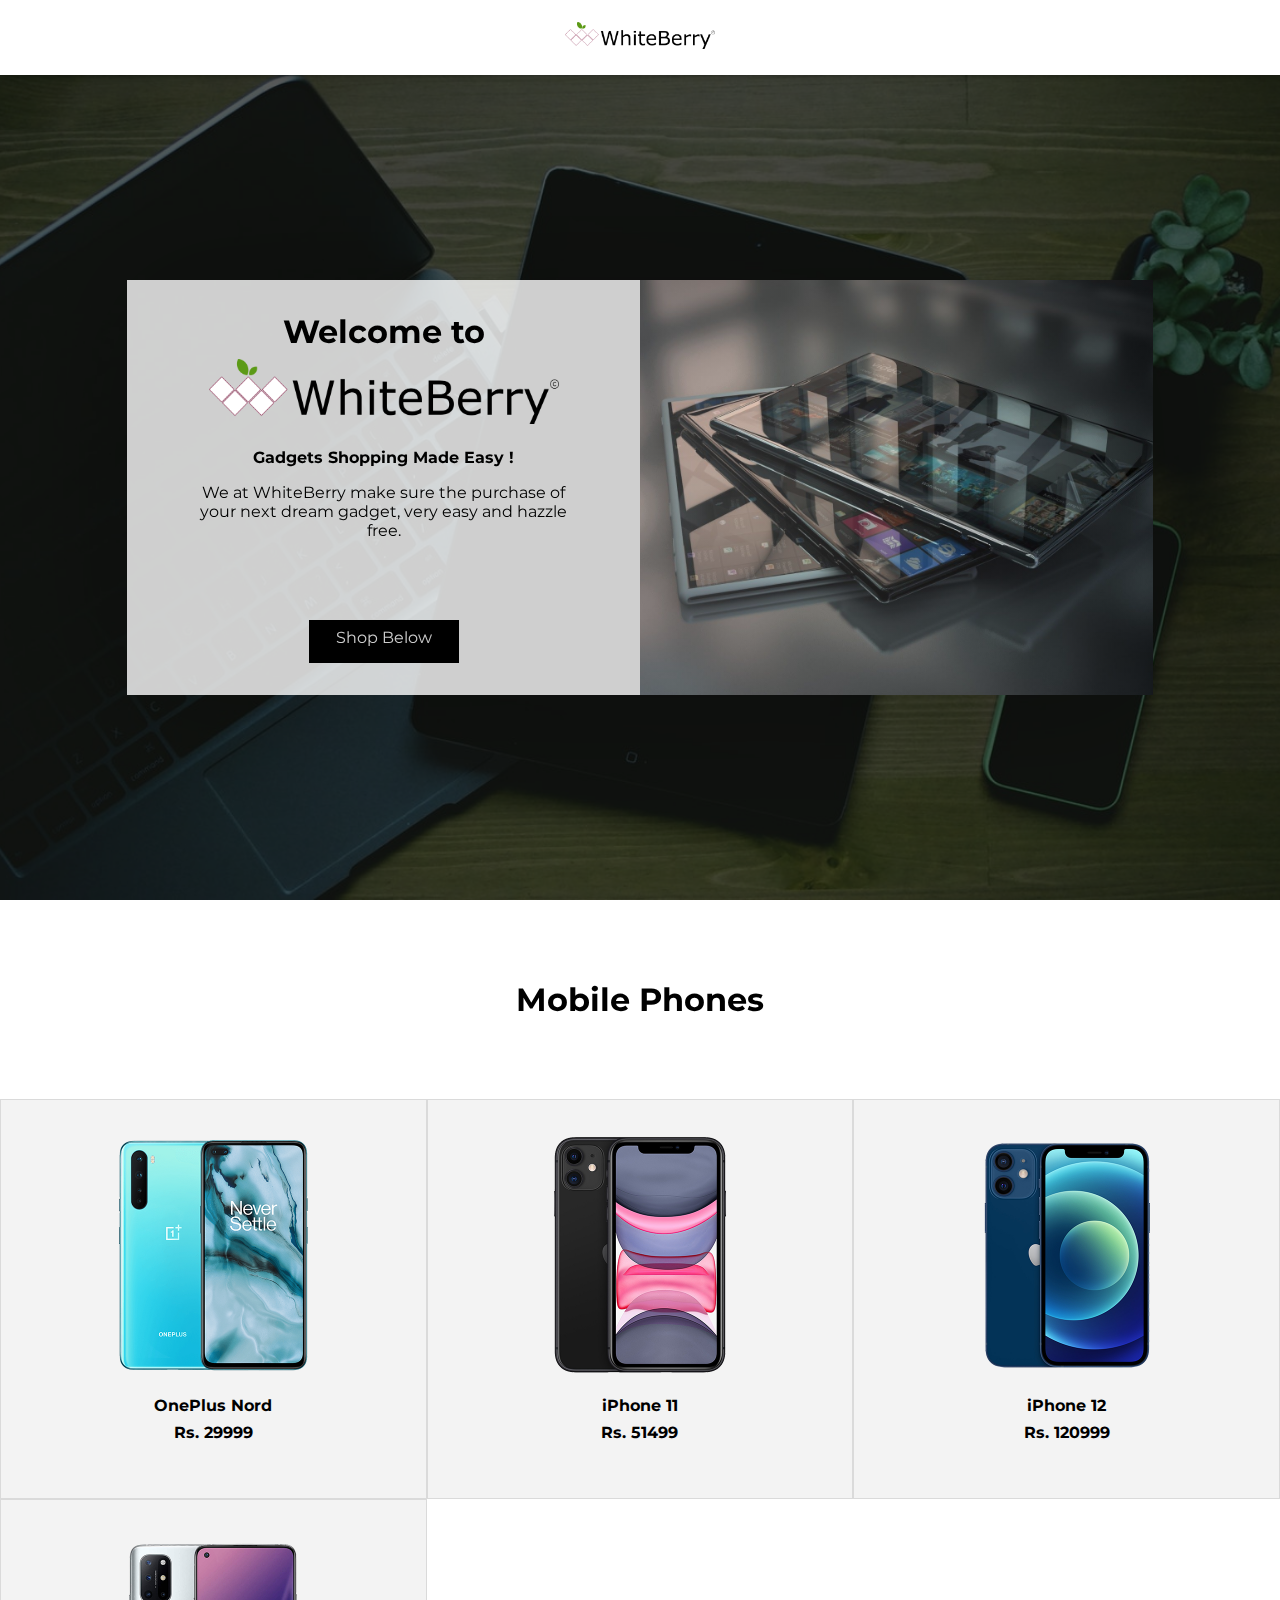
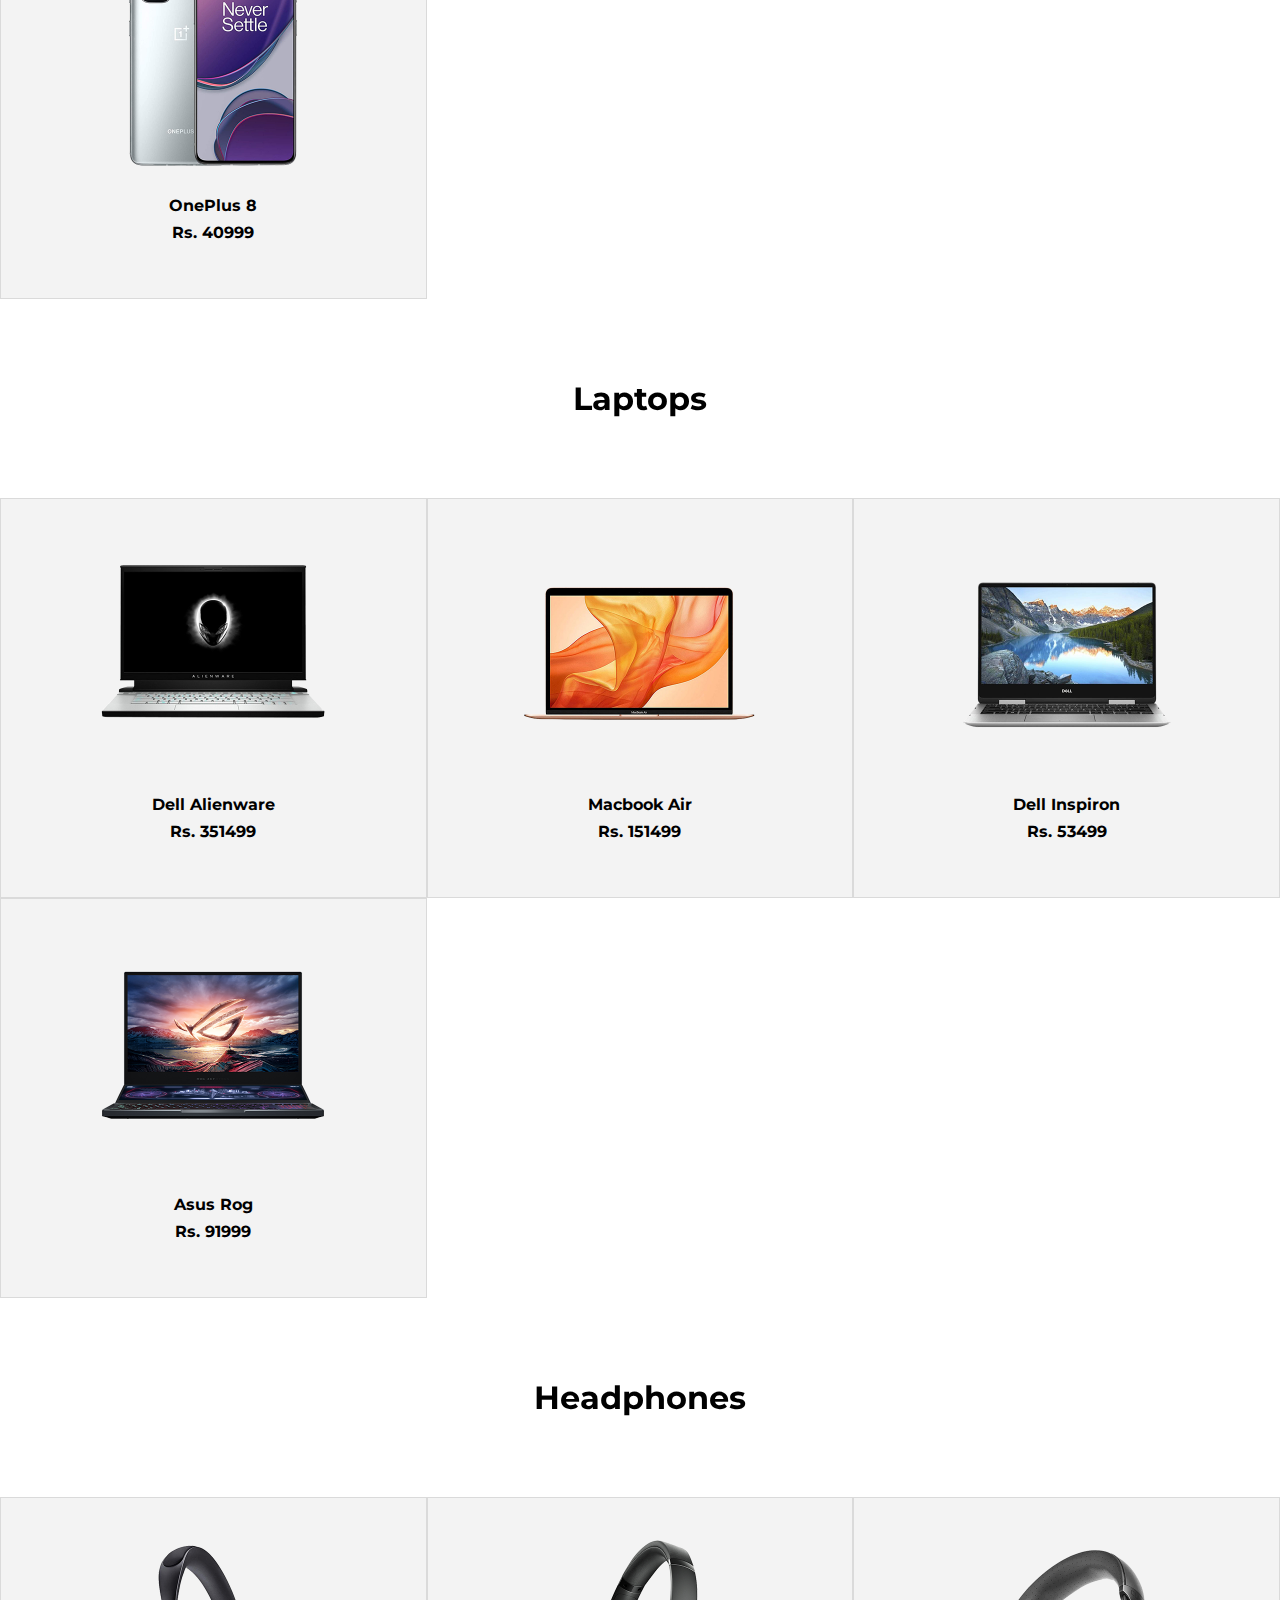
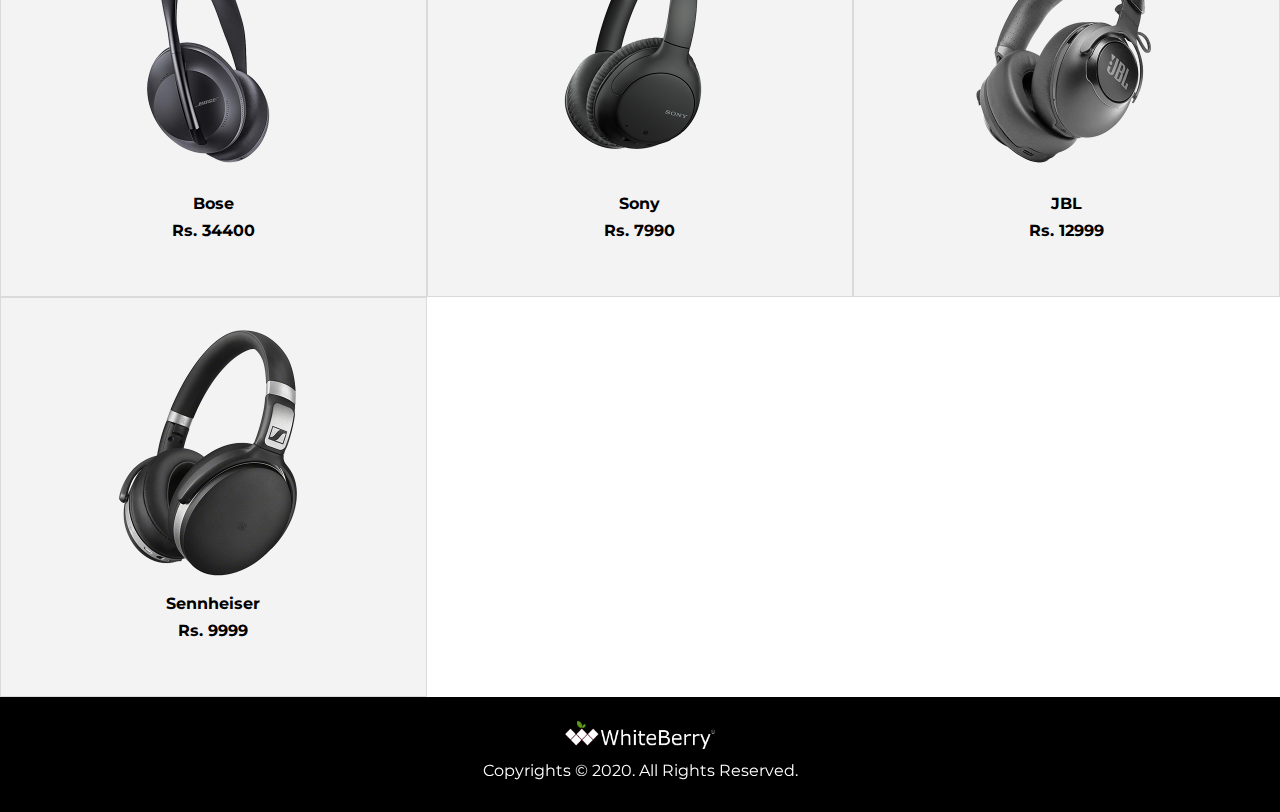
<file: index.html>
<!DOCTYPE html>
<html lang="en">
<head>
    <meta charset="UTF-8">
    <meta name="viewport" content="width=device-width, initial-scale=1.0">
    <title>WhiteBerry | Modern PWA</title>
    <link rel="shortcut icon" href="./assets/manifest/whiteberry192x192.png" type="image/png">
    <!-- line icons -->
    <link href="https://cdn.lineicons.com/2.0/LineIcons.css" rel="stylesheet">
    <!-- custom css -->
    <link rel="stylesheet" href="./css/style.css">
    <!-- manifest -->
    <meta name="theme-color" content="#000000">
    <link rel="manifest" href="./manifest.json">
    <link rel="apple-touch-icon" href="./assets/manifest/whiteberry192x192.png">
    <meta name="apple-mobile-web-app-status-bar" content="#000000">
</head>
<body>

    <!-- header -->
    <header>
        <div class="menu-btn">
            <button>
                <i class="lni lni-menu"></i>
            </button>
        </div>
        <div class="logo">
            <a href="./index.html">
                <img src="./assets/whiteBerryPWA.png" alt="whiteberry-logo">
            </a>
        </div>
        <div class="cart">
            <button class="cart-btn">
                <i class="lni lni-cart"></i>
            </button>
            <div class="cart-notifier">
                <div></div>
            </div>
        </div>
    </header>
    <!-- header end -->

    <!-- side menu -->
    <div class="side-menu">
        <div class="side-menu-content">
            <ul class="nav-list">
                <div class="nav-item">
                    <a href="/"><i class="lni lni-home"></i>Home</a>
                </div>
                <li class="nav-item">
                    <a href="/pages/about.html"><i class="lni lni-question-circle"></i>About</a>
                </li>
                <li class="nav-item">
                    <a href="/pages/faq.html"><i class="lni lni-quotation"></i>FAQs</a>
                </li>
            </ul>
        </div>
    </div>
    <!-- side menu end -->

    <!-- cart menu -->
    <div class="cart-menu">
        <div class="cart-section">
            <div class="close-cart">
                <i class="lni lni-close"></i>
            </div>
            <h3>Your Cart</h3>
            <ul class="cart-list">
                <!-- dynamic loading -->
            </ul>
            <div class="cart-total">
                <h3>Cart Total: Rs. <span>0</span></h3>
            </div>
            <button class="checkout-btn">
                Checkout
            </button>
        </div>
    </div>
    <!-- cart menu end -->

    <!-- main -->
    <main>

        <!-- jumbotron -->
        <div class="jumbotron">
            <div class="container">
                <div class="content">
                    <div class="content-left">
                        <h1>Welcome to <span> <img src="./assets/whiteBerryPWA.png" alt="whiteberry-logo"> </span> </h1>
                        <p class="tagline">Gadgets shopping made easy !</p>
                        <p class="description">We at WhiteBerry make sure the purchase of your next dream gadget, very easy and hazzle free.</p>
                        <div class="shop-cta">
                            <a href="#shop" class="shop-below-btn">
                                <span>Shop Below</span>
                                <i class="lni lni-chevron-down"></i>
                            </a>
                        </div>
                    </div>
                    <div class="content-right">
                        <!-- bg image -->
                    </div>
                </div>
            </div>
        </div>
        <!-- jumbotron end -->

        <!-- phone-section -->
        <div class="device-section phones-section" id="shop">
            <h1>Mobile Phones</h1>
            <ul class="device-list phones">
                <!-- dynamic loading -->
            </ul>
        </div>
        <!-- phone-section end -->

        <!-- laptop-section -->
        <div class="device-section laptops-section">
            <h1>Laptops</h1>
            <ul class="device-list laptops">
                <!-- dynamic loading -->
            </ul>
        </div>
        <!-- laptop-section end -->

        <!-- headphone-section -->
        <div class="device-section headphones-section">
            <h1>Headphones</h1>
            <ul class="device-list headphones">
                <!-- dynamic loading -->
            </ul>
        </div>
        <!-- headphone-section end -->

    </main>
    <!-- main end --> 

    <!-- footer -->
    <footer>
        <div class="container">
            <div class="content">
                <img src="./assets/whiteBerryPWAlight.png" alt="whiteberry-logo-light">
                <p>Copyrights &copy; 2020. All Rights Reserved.</p>
            </div>
        </div>
    </footer>
    <!-- footer end -->

    <!-- custom Js -->
    <script src="./js/storage.js"></script>
    <script src="./js/devices.js"></script>
    <script src="./js/ui.js"></script>
    <script src="./js/app.js"></script>
    <script>
        // service worker register
        // if( 'serviceWorker' in navigator ) {
        //     window.addEventListener('load', () => {
        //         navigator.serviceWorker.register('./serviceworker.js')
        //             .then((reg) => {
        //                 console.log("Service Worker: Registered", reg.scope)
        //             })
        //             .catch((err) => {
        //                 console.log("Service Worker: Failed!")
        //             })
        //     })
        // }

        // DOM elements
        const menuBtn = document.querySelector('.menu-btn button');
        const sideMenu = document.querySelector('.side-menu');

        // side menu functions
        const sideMenuHandler = (e) => {
            sideMenu.classList.toggle('open-menu');
            cartMenu.classList.remove('open-cart'); //cartMenu declared in app.js
        }

        const sideMenuEmptySpaceClose = (e) => {
            e.target.classList.contains('side-menu') && (
                sideMenu.classList.remove('open-menu')
            )
        }
        // side menu events
        menuBtn.addEventListener('click', sideMenuHandler);
        sideMenu.addEventListener('click', sideMenuEmptySpaceClose);
    </script>
</body>
</html>
</file>
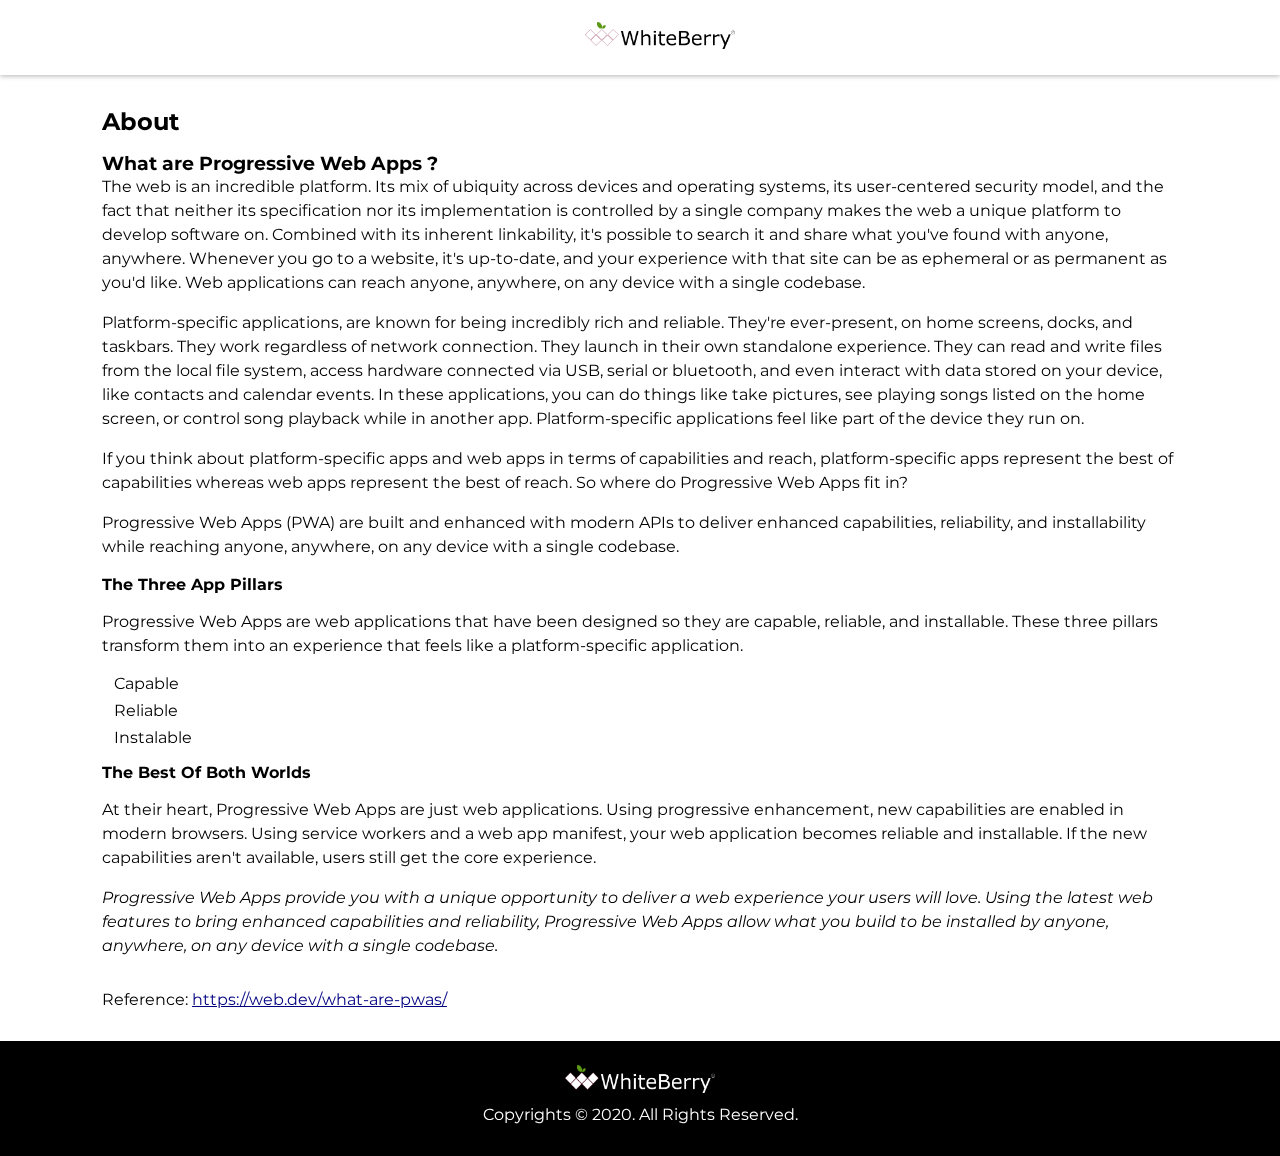
<file: pages/about.html>
<!DOCTYPE html>
<html lang="en">
<head>
    <meta charset="UTF-8">
    <meta name="viewport" content="width=device-width, initial-scale=1.0">
    <title>WhiteBerry | About</title>
    <link rel="shortcut icon" href="../assets/manifest/whiteberry192x192.png" type="image/png">
    <!-- line icons -->
    <link href="https://cdn.lineicons.com/2.0/LineIcons.css" rel="stylesheet">
    <!-- custom css -->
    <link rel="stylesheet" href="../css/style.css">
    <!-- manifest -->
    <meta name="theme-color" content="#000000">
    <link rel="manifest" href="../manifest.json">
    <link rel="apple-touch-icon" href="../assets/manifest/whiteberry192x192.png">
    <meta name="apple-mobile-web-app-status-bar" content="#000000">
</head>
<body>

    <!-- header -->
    <header>
        <div class="menu-btn">
            <button>
                <i class="lni lni-menu"></i>
            </button>
        </div>
        <div class="logo">
            <a href="../index.html">
                <img src="../assets/whiteBerryPWA.png" alt="whiteberry-logo">
            </a>
        </div>
        <div class="cart">
            <!-- empty -->
        </div>
    </header>
    <!-- header end -->

    <!-- side menu -->
    <div class="side-menu">
        <div class="side-menu-content">
            <ul class="nav-list">
                <div class="nav-item">
                    <a href="../index.html"><i class="lni lni-home"></i>Home</a>
                </div>
                <li class="nav-item">
                    <a href="./about.html"><i class="lni lni-question-circle"></i>About</a>
                </li>
                <li class="nav-item">
                    <a href="./faq.html"><i class="lni lni-quotation"></i>FAQs</a>
                </li>
            </ul>
        </div>
    </div>
    <!-- side menu end -->

    <!-- main -->
    <main>

        <!-- about section -->
        <div class="about">
            <div class="container">
                <h2>About</h2>
                <div class="content">
                    <h3>What are Progressive Web Apps ?</h3>
                    <div class="pwa">
                        <!-- data from pwainfo.json -->
                    </div>
                    <div class="reference">
                        <span>Reference: 
                            <a href="https://web.dev/what-are-pwas/" target="_blank">
                                https://web.dev/what-are-pwas/
                            </a>
                        </span>
                    </div>
                </div>
            </div>
        </div>
        <!-- about section end -->
        

    </main>
    <!-- main end --> 

    <!-- footer -->
    <footer>
        <div class="container">
            <div class="content">
                <img src="../assets/whiteBerryPWAlight.png" alt="whiteberry-logo-light">
                <p>Copyrights &copy; 2020. All Rights Reserved.</p>
            </div>
        </div>
    </footer>
    <!-- footer end -->

    <!-- custom Js -->
    <script src="../js/pwa.js"></script>
    <script>
        // service worker register
        // if( 'serviceWorker' in navigator ) {
        //     window.addEventListener('load', () => {
        //         navigator.serviceWorker.register('./serviceworker.js')
        //             .then((reg) => {
        //                 console.log("Service Worker: Registered", reg.scope)
        //             })
        //             .catch((err) => {
        //                 console.log("Service Worker: Failed!")
        //             })
        //     })
        // }

        // DOM elements
        const menuBtn = document.querySelector('.menu-btn button');
        const sideMenu = document.querySelector('.side-menu');

        // side menu functions
        const sideMenuHandler = (e) => {
            sideMenu.classList.toggle('open-menu');
        }

        const sideMenuEmptySpaceClose = (e) => {
            e.target.classList.contains('side-menu') && (
                sideMenu.classList.remove('open-menu')
            )
        }
        // side menu events
        menuBtn.addEventListener('click', sideMenuHandler);
        sideMenu.addEventListener('click', sideMenuEmptySpaceClose);
    </script>
</body>
</html>
</file>
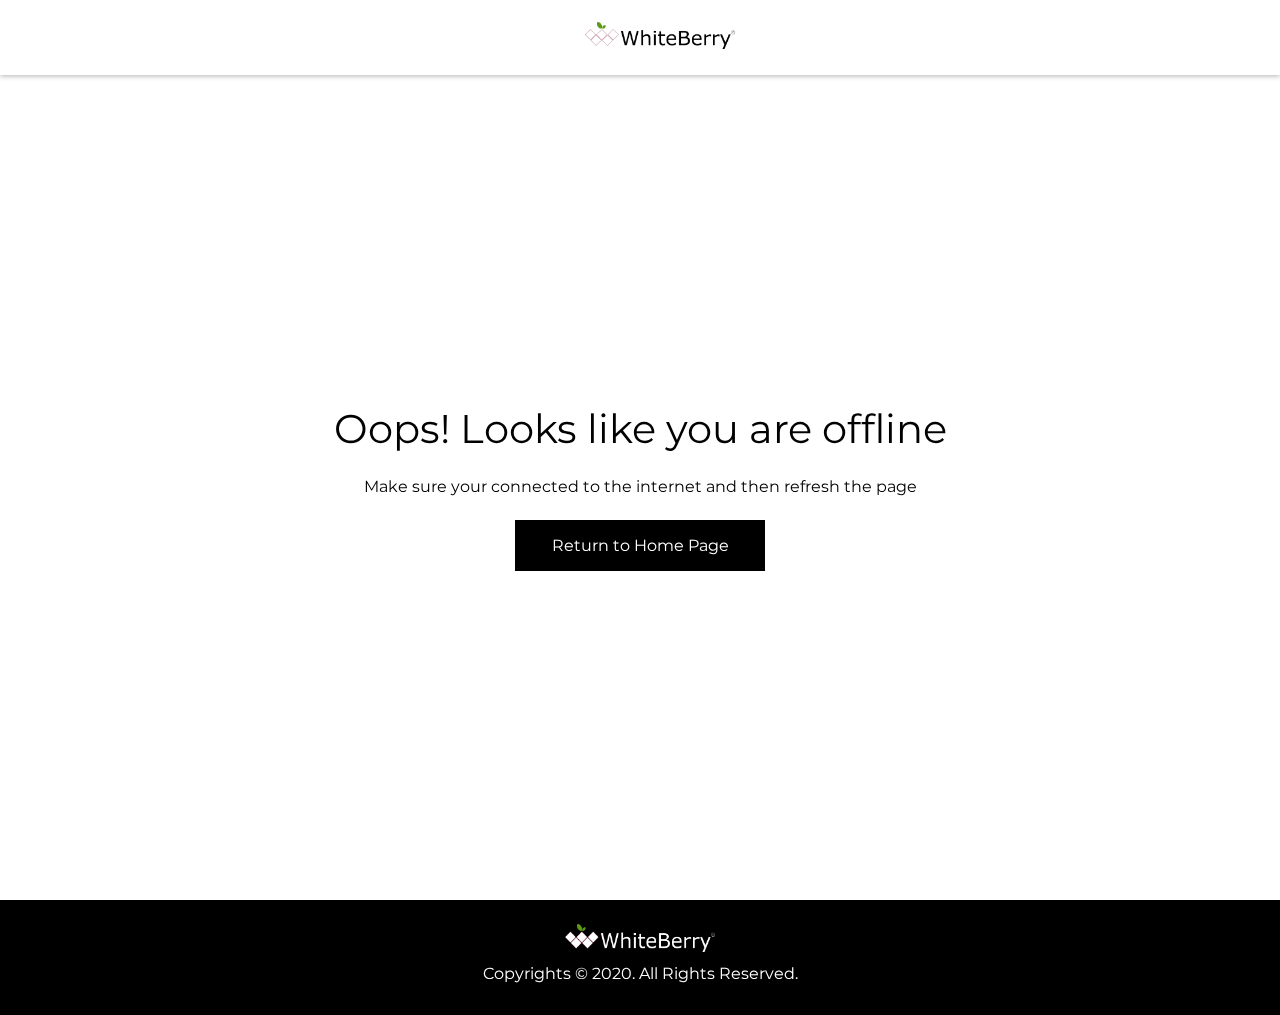
<file: pages/fallback.html>
<!DOCTYPE html>
<html lang="en">
<head>
    <meta charset="UTF-8">
    <meta name="viewport" content="width=device-width, initial-scale=1.0">
    <title>WhiteBerry | Offline</title>
    <link rel="shortcut icon" href="../assets/manifest/whiteberry192x192.png" type="image/png">
    <!-- line icons -->
    <link href="https://cdn.lineicons.com/2.0/LineIcons.css" rel="stylesheet">
    <!-- custom css -->
    <link rel="stylesheet" href="../css/style.css">
    <!-- manifest -->
    <meta name="theme-color" content="#000000">
    <link rel="manifest" href="../manifest.json">
    <link rel="apple-touch-icon" href="../assets/manifest/whiteberry192x192.png">
    <meta name="apple-mobile-web-app-status-bar" content="#000000">
</head>
<body>

    <!-- header -->
    <header>
        <div class="menu-btn">
            <button>
                <i class="lni lni-menu"></i>
            </button>
        </div>
        <div class="logo">
            <a href="./index.html">
                <img src="../assets/whiteBerryPWA.png" alt="whiteberry-logo">
            </a>
        </div>
        <div class="cart">
            <!-- empty -->
        </div>
    </header>
    <!-- header end -->

    <!-- side menu -->
    <div class="side-menu">
        <div class="side-menu-content">
            <ul class="nav-list">
                <div class="nav-item">
                    <a href="../index.html"><i class="lni lni-home"></i>Home</a>
                </div>
                <li class="nav-item">
                    <a href="./about.html"><i class="lni lni-question-circle"></i>About</a>
                </li>
                <li class="nav-item">
                    <a href="./faq.html"><i class="lni lni-quotation"></i>FAQs</a>
                </li>
            </ul>
        </div>
    </div>
    <!-- side menu end -->

    <!-- main -->
    <main>

        <!-- fallback section -->
        <div class="fallback">
            <div class="container">
                <div class="content">
                    <p>
                        Oops! Looks like you are offline
                    </p>
                    <p class="check-mes">Make sure your connected to the internet and then refresh the page</p>
                    <a href="../index.html">Return to Home Page</a>
                </div>
            </div>
        </div>
        <!-- fallback section end -->
        

    </main>
    <!-- main end --> 

    <!-- footer -->
    <footer>
        <div class="container">
            <div class="content">
                <img src="../assets/whiteBerryPWAlight.png" alt="whiteberry-logo-light">
                <p>Copyrights &copy; 2020. All Rights Reserved.</p>
            </div>
        </div>
    </footer>
    <!-- footer end -->

    <!-- custom Js -->
    <script>
        // service worker register
        if( 'serviceWorker' in navigator ) {
            window.addEventListener('load', () => {
                navigator.serviceWorker.register('../serviceworker.js')
                    .then((reg) => {
                        console.log("Service Worker: Registered", reg.scope)
                    })
                    .catch((err) => {
                        console.log("Service Worker: Failed!")
                    })
            })
        }

        // DOM elements
        const menuBtn = document.querySelector('.menu-btn button');
        const sideMenu = document.querySelector('.side-menu');

        // side menu functions
        const sideMenuHandler = (e) => {
            sideMenu.classList.toggle('open-menu');
        }

        const sideMenuEmptySpaceClose = (e) => {
            e.target.classList.contains('side-menu') && (
                sideMenu.classList.remove('open-menu')
            )
        }
        // side menu events
        menuBtn.addEventListener('click', sideMenuHandler);
        sideMenu.addEventListener('click', sideMenuEmptySpaceClose);
    </script>
</body>
</html>
</file>
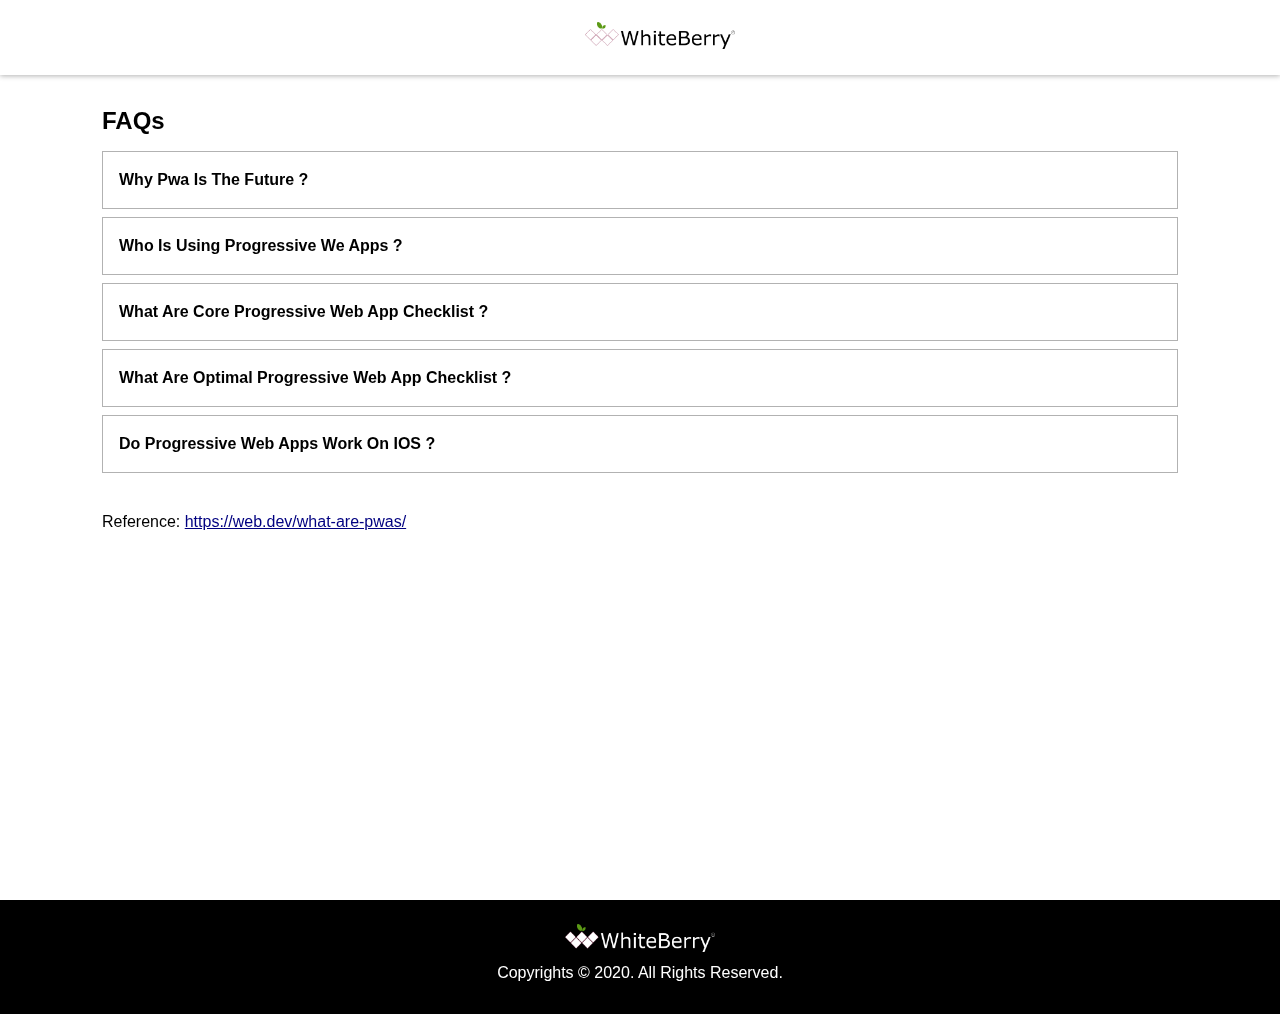
<file: pages/faq.html>
<!DOCTYPE html>
<html lang="en">
<head>
    <meta charset="UTF-8">
    <meta name="viewport" content="width=device-width, initial-scale=1.0">
    <title>WhiteBerry | FAQs</title>
    <link rel="shortcut icon" href="../assets/manifest/whiteberry192x192.png" type="image/png">
    <!-- line icons -->
    <link href="https://cdn.lineicons.com/2.0/LineIcons.css" rel="stylesheet">
    <!-- custom css -->
    <link rel="stylesheet" href="../css/style.css">
    <!-- manifest -->
    <meta name="theme-color" content="#000000">
    <link rel="manifest" href="../manifest.json">
    <link rel="apple-touch-icon" href="../assets/manifest/whiteberry192x192.png">
    <meta name="apple-mobile-web-app-status-bar" content="#000000">
</head>
<body>

    <!-- header -->
    <header>
        <div class="menu-btn">
            <button>
                <i class="lni lni-menu"></i>
            </button>
        </div>
        <div class="logo">
            <a href="../index.html">
                <img src="../assets/whiteBerryPWA.png" alt="whiteberry-logo">
            </a>
        </div>
        <div class="cart">
            <!-- empty -->
        </div>
    </header>
    <!-- header end -->

    <!-- side menu -->
    <div class="side-menu">
        <div class="side-menu-content">
            <ul class="nav-list">
                <div class="nav-item">
                    <a href="../index.html"><i class="lni lni-home"></i>Home</a>
                </div>
                <li class="nav-item">
                    <a href="./about.html"><i class="lni lni-question-circle"></i>About</a>
                </li>
                <li class="nav-item">
                    <a href="./faq.html"><i class="lni lni-quotation"></i>FAQs</a>
                </li>
            </ul>
        </div>
    </div>
    <!-- side menu end -->

    <!-- main -->
    <main>

        <!-- faq section -->
        <div class="faqs">
            <div class="container">
                <h2>FAQs</h2>
                <div class="faq-content">
                    <!-- data fro pwa.json  -->
                </div>
                <div class="reference">
                    <span>Reference: 
                        <a href="https://web.dev/what-are-pwas/" target="_blank">
                            https://web.dev/what-are-pwas/
                        </a>
                    </span>
                </div>
            </div>
        </div>
        <!-- faq section end -->
        
    </main>
    <!-- main end --> 

    <!-- footer -->
    <footer>
        <div class="container">
            <div class="content">
                <img src="../assets/whiteBerryPWAlight.png" alt="whiteberry-logo-light">
                <p>Copyrights &copy; 2020. All Rights Reserved.</p>
            </div>
        </div>
    </footer>
    <!-- footer end -->

    <!-- custom Js -->
    <script src="../js/pwa.js"></script>
    <script>
        // service worker register
        // if( 'serviceWorker' in navigator ) {
        //     window.addEventListener('load', () => {
        //         navigator.serviceWorker.register('./serviceworker.js')
        //             .then((reg) => {
        //                 console.log("Service Worker: Registered", reg.scope)
        //             })
        //             .catch((err) => {
        //                 console.log("Service Worker: Failed!")
        //             })
        //     })
        // }

        // DOM elements
        const menuBtn = document.querySelector('.menu-btn button');
        const sideMenu = document.querySelector('.side-menu');

        // side menu functions
        const sideMenuHandler = (e) => {
            sideMenu.classList.toggle('open-menu');
        }

        const sideMenuEmptySpaceClose = (e) => {
            e.target.classList.contains('side-menu') && (
                sideMenu.classList.remove('open-menu')
            )
        }
        // side menu events
        menuBtn.addEventListener('click', sideMenuHandler);
        sideMenu.addEventListener('click', sideMenuEmptySpaceClose);
    </script>
</body>
</html>
</file>
<file: css/style.css>
@import url("https://fonts.googleapis.com/css2?family=Montserrat:wght@400;700&display=swap");
* {
  padding: 0;
  margin: 0;
  -webkit-box-sizing: border-box;
          box-sizing: border-box;
  font-family: 'Montserrat', sans-serif;
  outline: none;
}

li {
  list-style-type: none;
}

a {
  text-decoration: none;
  color: inherit;
}

.container {
  max-width: 1140px;
  margin: 0 auto;
  width: 100%;
}

header {
  height: 75px;
  background: #ffffff;
  display: -webkit-box;
  display: -ms-flexbox;
  display: flex;
  -webkit-box-pack: justify;
      -ms-flex-pack: justify;
          justify-content: space-between;
  -webkit-box-align: center;
      -ms-flex-align: center;
          align-items: center;
  padding: 0 1rem;
  -webkit-box-shadow: 0 1px 5px rgba(0, 0, 0, 0.3);
          box-shadow: 0 1px 5px rgba(0, 0, 0, 0.3);
  position: fixed;
  top: 0;
  width: 100%;
  z-index: 2;
}

header .menu-btn button {
  width: 40px;
  height: 40px;
  display: -webkit-box;
  display: -ms-flexbox;
  display: flex;
  -webkit-box-pack: center;
      -ms-flex-pack: center;
          justify-content: center;
  -webkit-box-align: center;
      -ms-flex-align: center;
          align-items: center;
  border-radius: 50%;
  border: none;
  background: #ffffff;
  cursor: pointer;
  -webkit-transition: all 0.3s ease;
  transition: all 0.3s ease;
}

header .menu-btn button:hover {
  background: #ff0000;
  color: #ffffff;
}

header .menu-btn button i {
  font-size: 1.3rem;
  pointer-events: none;
}

header .logo {
  text-align: center;
}

header .logo img {
  width: 150px;
  height: auto;
  -o-object-fit: cover;
     object-fit: cover;
}

header .cart {
  position: relative;
}

header .cart .cart-btn {
  border: none;
  border-radius: 50%;
  width: 40px;
  height: 40px;
  display: -webkit-box;
  display: -ms-flexbox;
  display: flex;
  -webkit-box-pack: center;
      -ms-flex-pack: center;
          justify-content: center;
  -webkit-box-align: center;
      -ms-flex-align: center;
          align-items: center;
  background: #ffffff;
  color: #000000;
  cursor: pointer;
  font-size: 1.3rem;
  -webkit-transition: all 0.3s ease;
  transition: all 0.3s ease;
}

header .cart .cart-btn i {
  pointer-events: none;
}

header .cart .cart-btn:hover {
  background: #ff0000;
  color: #ffffff;
}

header .cart .cart-btn:hover + .cart-notifier {
  -webkit-animation: notifierAnimate 0.5s ease forwards;
          animation: notifierAnimate 0.5s ease forwards;
}

header .cart .cart-btn:hover + .cart-notifier div {
  background: #000000;
}

header .cart .cart-notifier {
  position: absolute;
  top: 0;
  right: 0;
  width: 10px;
  height: 10px;
  display: none;
}

header .cart .cart-notifier div {
  width: inherit;
  height: inherit;
  background: #ff0000;
  border-radius: 50%;
  -webkit-transition: all 0.3s ease;
  transition: all 0.3s ease;
}

@-webkit-keyframes notifierAnimate {
  0% {
    right: 0;
  }
  100% {
    right: 75%;
  }
}

@keyframes notifierAnimate {
  0% {
    right: 0;
  }
  100% {
    right: 75%;
  }
}

.side-menu {
  position: fixed;
  top: 0;
  left: 0;
  width: 100vw;
  height: 100vh;
  background: rgba(0, 0, 0, 0.5);
  opacity: 0;
  z-index: -1;
}

.side-menu .side-menu-content {
  max-width: 400px;
  height: calc(100vh - 77px);
  margin-right: auto;
  margin-top: 77px;
  background: #ffffff;
  -webkit-transform: translateX(-100%);
          transform: translateX(-100%);
  -webkit-transition: all 0.3s ease;
  transition: all 0.3s ease;
  position: relative;
  padding: 2rem;
}

.side-menu .side-menu-content .nav-list .nav-item {
  margin-bottom: 0.5rem;
  width: 100%;
}

.side-menu .side-menu-content .nav-list .nav-item a {
  display: block;
  padding: 0.75rem 1rem;
  background: #ffffff;
  -webkit-transition: all 0.3s ease;
  transition: all 0.3s ease;
}

.side-menu .side-menu-content .nav-list .nav-item a i {
  pointer-events: none;
  padding-right: 0.5rem;
  color: #ff0000;
  opacity: 0.5;
  -webkit-transition: all 0.3s ease;
  transition: all 0.3s ease;
}

.side-menu .side-menu-content .nav-list .nav-item a:hover {
  background: #ff0000;
  color: #ffffff;
}

.side-menu .side-menu-content .nav-list .nav-item a:hover i {
  color: #ffffff;
  opacity: 0.75;
}

.open-menu {
  opacity: 1;
  z-index: 1;
}

.open-menu .side-menu-content {
  -webkit-transform: translateX(0);
          transform: translateX(0);
}

.cart-menu {
  position: fixed;
  top: 0;
  left: 0;
  width: 100vw;
  height: 100vh;
  background: rgba(0, 0, 0, 0.5);
  opacity: 0;
  z-index: 0;
}

.cart-menu .cart-section {
  max-width: 500px;
  height: calc(100vh - 77px);
  margin-left: auto;
  margin-top: 77px;
  background: #ffffff;
  -webkit-transform: translateX(100%);
          transform: translateX(100%);
  -webkit-transition: all 0.3s ease;
  transition: all 0.3s ease;
  position: relative;
}

.cart-menu .cart-section .close-cart {
  position: absolute;
  width: 40px;
  height: 40px;
  display: -webkit-box;
  display: -ms-flexbox;
  display: flex;
  -webkit-box-pack: center;
      -ms-flex-pack: center;
          justify-content: center;
  -webkit-box-align: center;
      -ms-flex-align: center;
          align-items: center;
  cursor: pointer;
  -webkit-transition: all 0.3s ease;
  transition: all 0.3s ease;
}

.cart-menu .cart-section .close-cart i {
  pointer-events: none;
}

.cart-menu .cart-section .close-cart:hover {
  background: #ff0000;
  color: #ffffff;
}

.cart-menu .cart-section h3 {
  padding: 1rem 0;
  text-align: center;
}

.cart-menu .cart-section .cart-list {
  padding: 1rem 3rem;
  overflow-y: scroll;
  max-height: 70%;
}

.cart-menu .cart-section .cart-list .empty-cart {
  text-align: center;
}

.cart-menu .cart-section .cart-list .cart-item {
  display: -webkit-box;
  display: -ms-flexbox;
  display: flex;
  -webkit-box-pack: justify;
      -ms-flex-pack: justify;
          justify-content: space-between;
  -webkit-box-align: center;
      -ms-flex-align: center;
          align-items: center;
  padding-bottom: 1rem;
}

.cart-menu .cart-section .cart-list .cart-item .device-image {
  text-align: center;
}

.cart-menu .cart-section .cart-list .cart-item .device-image img {
  width: 100px;
  height: 100px;
  -o-object-fit: contain;
     object-fit: contain;
}

.cart-menu .cart-section .cart-list .cart-item .device-details {
  padding-left: 1rem;
  width: 50%;
}

.cart-menu .cart-section .cart-list .cart-item .device-details .device-price {
  font-weight: bold;
  padding: 0.3rem 0;
}

.cart-menu .cart-section .cart-list .cart-item .device-details .remove-device {
  text-transform: lowercase;
  text-decoration: underline;
  font-size: 0.8rem;
}

.cart-menu .cart-section .cart-list .cart-item .device-quantity {
  display: -webkit-box;
  display: -ms-flexbox;
  display: flex;
  -webkit-box-orient: vertical;
  -webkit-box-direction: normal;
      -ms-flex-direction: column;
          flex-direction: column;
}

.cart-menu .cart-section .cart-list .cart-item .device-quantity .q {
  width: 24px;
  height: 24px;
  display: -webkit-box;
  display: -ms-flexbox;
  display: flex;
  -webkit-box-pack: center;
      -ms-flex-pack: center;
          justify-content: center;
  -webkit-box-align: center;
      -ms-flex-align: center;
          align-items: center;
  border: 1px solid #000000;
  cursor: pointer;
}

.cart-menu .cart-section .cart-list .cart-item .device-quantity .q i {
  pointer-events: none;
  font-size: 0.65rem;
}

.cart-menu .cart-section .cart-list .cart-item .device-quantity .q-input {
  cursor: default;
}

.cart-menu .cart-section .cart-list .cart-item .device-quantity .q-input input {
  width: inherit;
  height: inherit;
  text-align: center;
  background: #ffffff;
  border: none;
  border: 1px solid #000000;
  border-top: none;
  border-bottom: none;
}

.cart-menu .cart-section .cart-total {
  padding-bottom: 1rem;
  position: fixed;
  width: 100%;
  text-align: center;
  bottom: 42px;
}

.cart-menu .cart-section .checkout-btn {
  position: fixed;
  width: 100%;
  left: 0;
  border: none;
  background: #ff0000;
  color: #ffffff;
  padding: 1rem;
  font-size: 1rem;
  bottom: 0;
  cursor: pointer;
}

.open-cart {
  opacity: 1;
  z-index: 1;
}

.open-cart .cart-section {
  -webkit-transform: translateX(0);
          transform: translateX(0);
}

.jumbotron {
  background: rgba(0, 0, 0, 0.65);
  height: calc( 100vh - 75px);
  position: relative;
  margin-top: 75px;
}

.jumbotron::before {
  content: '';
  width: 100%;
  height: 100%;
  position: absolute;
  background: url(../assets/jumbo-bg.jpg) no-repeat center center/cover;
  z-index: -1;
}

.jumbotron .container {
  display: -webkit-box;
  display: -ms-flexbox;
  display: flex;
  -webkit-box-pack: center;
      -ms-flex-pack: center;
          justify-content: center;
  -webkit-box-align: center;
      -ms-flex-align: center;
          align-items: center;
  height: 100%;
}

.jumbotron .container .content {
  background: rgba(255, 255, 255, 0.8);
  width: 90%;
  text-align: center;
  display: -webkit-box;
  display: -ms-flexbox;
  display: flex;
  -webkit-box-shadow: 0 0 150px rgba(0, 0, 0, 0.3);
          box-shadow: 0 0 150px rgba(0, 0, 0, 0.3);
}

.jumbotron .container .content .content-left {
  width: 50%;
  padding: 2rem;
}

.jumbotron .container .content .content-left h1 {
  display: -webkit-box;
  display: -ms-flexbox;
  display: flex;
  -webkit-box-orient: vertical;
  -webkit-box-direction: normal;
      -ms-flex-direction: column;
          flex-direction: column;
  -webkit-box-pack: center;
      -ms-flex-pack: center;
          justify-content: center;
  -webkit-box-align: center;
      -ms-flex-align: center;
          align-items: center;
}

.jumbotron .container .content .content-left h1 span {
  margin-top: 0.5rem;
}

.jumbotron .container .content .content-left h1 span img {
  width: 350px;
  height: auto;
  -o-object-fit: cover;
     object-fit: cover;
}

.jumbotron .container .content .content-left .tagline {
  text-transform: capitalize;
  font-weight: bold;
  padding: 1rem 0;
}

.jumbotron .container .content .content-left .description {
  padding: 0 2rem;
}

.jumbotron .container .content .content-left .shop-cta {
  padding-top: 5rem;
}

.jumbotron .container .content .content-left .shop-cta a {
  width: 150px;
  display: -webkit-box;
  display: -ms-flexbox;
  display: flex;
  -webkit-box-orient: vertical;
  -webkit-box-direction: normal;
      -ms-flex-direction: column;
          flex-direction: column;
  -webkit-box-align: center;
      -ms-flex-align: center;
          align-items: center;
  margin: auto;
  padding: 0.5rem 1rem;
  border: none;
  background: #000000;
  color: rgba(255, 255, 255, 0.8);
  -webkit-transition: all 0.3s ease;
  transition: all 0.3s ease;
  cursor: pointer;
}

.jumbotron .container .content .content-left .shop-cta a:hover {
  background: #ff0000;
}

.jumbotron .container .content .content-left .shop-cta a span {
  padding-bottom: 0.5rem;
  pointer-events: none;
}

.jumbotron .container .content .content-left .shop-cta a i {
  pointer-events: none;
  -webkit-animation: animateChev 1s ease infinite;
          animation: animateChev 1s ease infinite;
}

.jumbotron .container .content .content-right {
  width: 50%;
  background: url(../assets/banner-img.jpg) no-repeat center center/cover;
  position: relative;
}

.jumbotron .container .content .content-right::after {
  content: '';
  background: -webkit-gradient(linear, right top, left top, from(rgba(0, 0, 0, 0.3)), to(rgba(255, 255, 255, 0.2)));
  background: linear-gradient(270deg, rgba(0, 0, 0, 0.3) 0%, rgba(255, 255, 255, 0.2));
  width: 100%;
  height: 100%;
  position: absolute;
  left: 0;
  top: 0;
}

@-webkit-keyframes animateChev {
  50% {
    -webkit-transform: translateY(2.5px);
            transform: translateY(2.5px);
  }
  100% {
    -webkit-transform: translateY(0);
            transform: translateY(0);
  }
}

@keyframes animateChev {
  50% {
    -webkit-transform: translateY(2.5px);
            transform: translateY(2.5px);
  }
  100% {
    -webkit-transform: translateY(0);
            transform: translateY(0);
  }
}

.device-section h1 {
  padding: 5rem;
  text-align: center;
}

.device-section .device-list {
  display: -ms-grid;
  display: grid;
  -ms-grid-columns: (minmax(350px, 1fr))[auto-fit];
      grid-template-columns: repeat(auto-fit, minmax(350px, 1fr));
  grid-gap: 0;
}

.device-section .device-list .device {
  display: -webkit-box;
  display: -ms-flexbox;
  display: flex;
  -webkit-box-orient: vertical;
  -webkit-box-direction: normal;
      -ms-flex-direction: column;
          flex-direction: column;
  -webkit-box-pack: center;
      -ms-flex-pack: center;
          justify-content: center;
  -webkit-box-align: center;
      -ms-flex-align: center;
          align-items: center;
  text-align: center;
  height: 400px;
  border: 1px solid rgba(0, 0, 0, 0.1);
  background: #f3f3f3;
  padding: 2rem 0;
  -webkit-transition: all 0.3s ease;
  transition: all 0.3s ease;
  overflow: hidden;
  position: relative;
}

.device-section .device-list .device img {
  width: 250px;
  height: 250px;
  -o-object-fit: contain;
     object-fit: contain;
  margin-bottom: 1rem;
}

.device-section .device-list .device .device-details p {
  font-weight: bold;
}

.device-section .device-list .device .device-details .device-price {
  padding: 0.5rem;
}

.device-section .device-list .device .device-details .device-spec {
  opacity: 0;
  -webkit-transform: translateY(100%);
          transform: translateY(100%);
  -webkit-transition: all 0.3s ease;
  transition: all 0.3s ease;
}

.device-section .device-list .device .add-cart {
  padding: 1rem 1.5rem;
  background: #ff0000;
  color: #ffffff;
  border: none;
  width: 175px;
  position: absolute;
  right: 0;
  top: 0;
  -webkit-transform: translateY(-101%);
          transform: translateY(-101%);
  -webkit-transition: all 0.3s ease;
  transition: all 0.3s ease;
  cursor: pointer;
}

.device-section .device-list .device .add-cart span {
  pointer-events: none;
}

.device-section .device-list .device .disabled {
  background: orange;
  opacity: 0.5;
  cursor: default;
}

.device-section .device-list .device:hover {
  background: #ffffff;
}

.device-section .device-list .device:hover .device-details .device-spec {
  opacity: 1;
  -webkit-transform: translateY(0);
          transform: translateY(0);
}

.device-section .device-list .device:hover .add-cart {
  -webkit-transform: translateY(0);
          transform: translateY(0);
}

footer {
  background: #000000;
  color: #ffffff;
  padding: 1.5rem 0;
  text-align: center;
}

footer .container .content img {
  width: 150px;
  height: auto;
  -o-object-fit: cover;
     object-fit: cover;
  margin-bottom: 0.5rem;
}

footer .container .content p {
  padding-bottom: 0.5rem;
}

.about {
  margin-top: 75px;
}

.about .container {
  padding: 2rem;
}

.about .container h2 {
  padding-bottom: 1rem;
}

.about .container .content .pwa {
  padding-bottom: 2rem;
}

.about .container .content .pwa h3, .about .container .content .pwa h4 {
  padding-bottom: 1rem;
  text-transform: capitalize;
}

.about .container .content .pwa p {
  line-height: 1.5;
  padding-bottom: 1rem;
}

.about .container .content .pwa p:last-child {
  padding-bottom: 0;
}

.about .container .content .pwa .three-pillars {
  padding-bottom: 1rem;
}

.about .container .content .pwa .three-pillars li {
  text-transform: capitalize;
  padding-bottom: 0.5rem;
}

.about .container .content .pwa .three-pillars li:last-child {
  padding-bottom: 0;
}

.about .container .content .pwa .three-pillars li i {
  padding-right: 0.75rem;
}

.about .container .content .pwa .conclusion .important {
  font-style: italic;
}

.reference span a {
  text-decoration: underline;
  color: #000080;
}

.faqs {
  margin-top: 75px;
  min-height: calc(100vh - 75px);
}

.faqs .container {
  padding: 2rem;
}

.faqs .container h2 {
  padding-bottom: 1rem;
}

.faqs .container .faq-content {
  padding-bottom: 2rem;
}

.faqs .container .faq-content p {
  line-height: 1.5;
}

.faqs .container .faq-content .faq-list .faq-item .faq-q {
  text-transform: capitalize;
  padding: 1rem;
  display: -webkit-box;
  display: -ms-flexbox;
  display: flex;
  -webkit-box-align: center;
      -ms-flex-align: center;
          align-items: center;
  border: 1px solid rgba(0, 0, 0, 0.3);
  margin-bottom: 0.5rem;
}

.faqs .container .faq-content .faq-list .faq-item .faq-q span {
  font-weight: bold;
  width: 100%;
  pointer-events: none;
}

.faqs .container .faq-content .faq-list .faq-item .faq-q i {
  pointer-events: none;
  -webkit-transition: all 0.3s ease;
  transition: all 0.3s ease;
}

.faqs .container .faq-content .faq-list .faq-item .faq-a {
  padding: 0 1rem;
  height: 0;
  -webkit-transition: all 0.3s ease;
  transition: all 0.3s ease;
}

.faqs .container .faq-content .faq-list .faq-item .faq-a li {
  padding-bottom: 0.5rem;
  overflow: hidden;
}

.faqs .container .faq-content .faq-list .faq-item .faq-a li p {
  text-transform: capitalize;
  -webkit-transform: translateY(-100%);
          transform: translateY(-100%);
  opacity: 0;
  -webkit-transition: all 0.3s ease;
  transition: all 0.3s ease;
}

.faqs .container .faq-content .faq-list .faq-item .faq-a li p i {
  padding-right: 0.75rem;
}

.faqs .container .faq-content .faq-list .expand-a .faq-q i {
  -webkit-transform: rotateZ(180deg);
          transform: rotateZ(180deg);
}

.faqs .container .faq-content .faq-list .expand-a .faq-a {
  height: auto;
  padding-bottom: 1rem;
}

.faqs .container .faq-content .faq-list .expand-a .faq-a li p {
  opacity: 1;
  -webkit-transform: translateY(0);
          transform: translateY(0);
}

.fallback {
  margin-top: 75px;
  height: calc(100vh - 75px);
}

.fallback .container {
  display: -webkit-box;
  display: -ms-flexbox;
  display: flex;
  -webkit-box-pack: center;
      -ms-flex-pack: center;
          justify-content: center;
  -webkit-box-align: center;
      -ms-flex-align: center;
          align-items: center;
  height: 100%;
}

.fallback .container .content {
  display: -webkit-box;
  display: -ms-flexbox;
  display: flex;
  -webkit-box-pack: center;
      -ms-flex-pack: center;
          justify-content: center;
  -webkit-box-align: center;
      -ms-flex-align: center;
          align-items: center;
  -webkit-box-orient: vertical;
  -webkit-box-direction: normal;
      -ms-flex-direction: column;
          flex-direction: column;
}

.fallback .container .content p {
  font-size: 2.5rem;
  padding-bottom: 1.5rem;
}

.fallback .container .content .check-mes {
  font-size: 1rem;
}

.fallback .container .content a {
  padding: 1rem 0;
  background: #000000;
  color: #ffffff;
  -webkit-transition: all 0.3s ease;
  transition: all 0.3s ease;
  display: block;
  width: 250px;
  text-align: center;
}

.fallback .container .content a:hover {
  background: #ff0000;
}

@media (min-width: 320px) and (max-width: 374px) {
  .cart-menu .cart-section .cart-list {
    padding: 1rem 1.5rem;
  }
  main .device-section .device-list {
    -ms-grid-columns: (1fr)[1];
        grid-template-columns: repeat(1, 1fr);
  }
}

@media (min-width: 320px) and (max-width: 767px) {
  main .jumbotron .container .content .content-left {
    width: 100%;
  }
  main .jumbotron .container .content .content-left h1 span img {
    width: 280px;
  }
  main .jumbotron .container .content .content-right {
    display: none;
  }
  main .device-section h1 {
    font-size: 1.5rem;
  }
  main .device-section .device-list .device {
    height: auto;
    padding-bottom: 3.5rem;
  }
  main .device-section .device-list .device .device-details .device-spec {
    opacity: 1;
    -webkit-transform: translateY(0);
            transform: translateY(0);
    margin-bottom: 2rem;
  }
  main .device-section .device-list .device .add-cart {
    position: relative;
    -webkit-transform: translateY(0);
            transform: translateY(0);
  }
  .fallback .container .content {
    padding: 0 2rem;
  }
  .fallback .container .content p {
    font-size: 1.5rem;
  }
}

@media (min-width: 768px) and (max-width: 850px) {
  main .jumbotron .container .content .content-left {
    width: 60%;
  }
  main .jumbotron .container .content .content-right {
    width: 40%;
  }
}
/*# sourceMappingURL=style.css.map */
</file>
